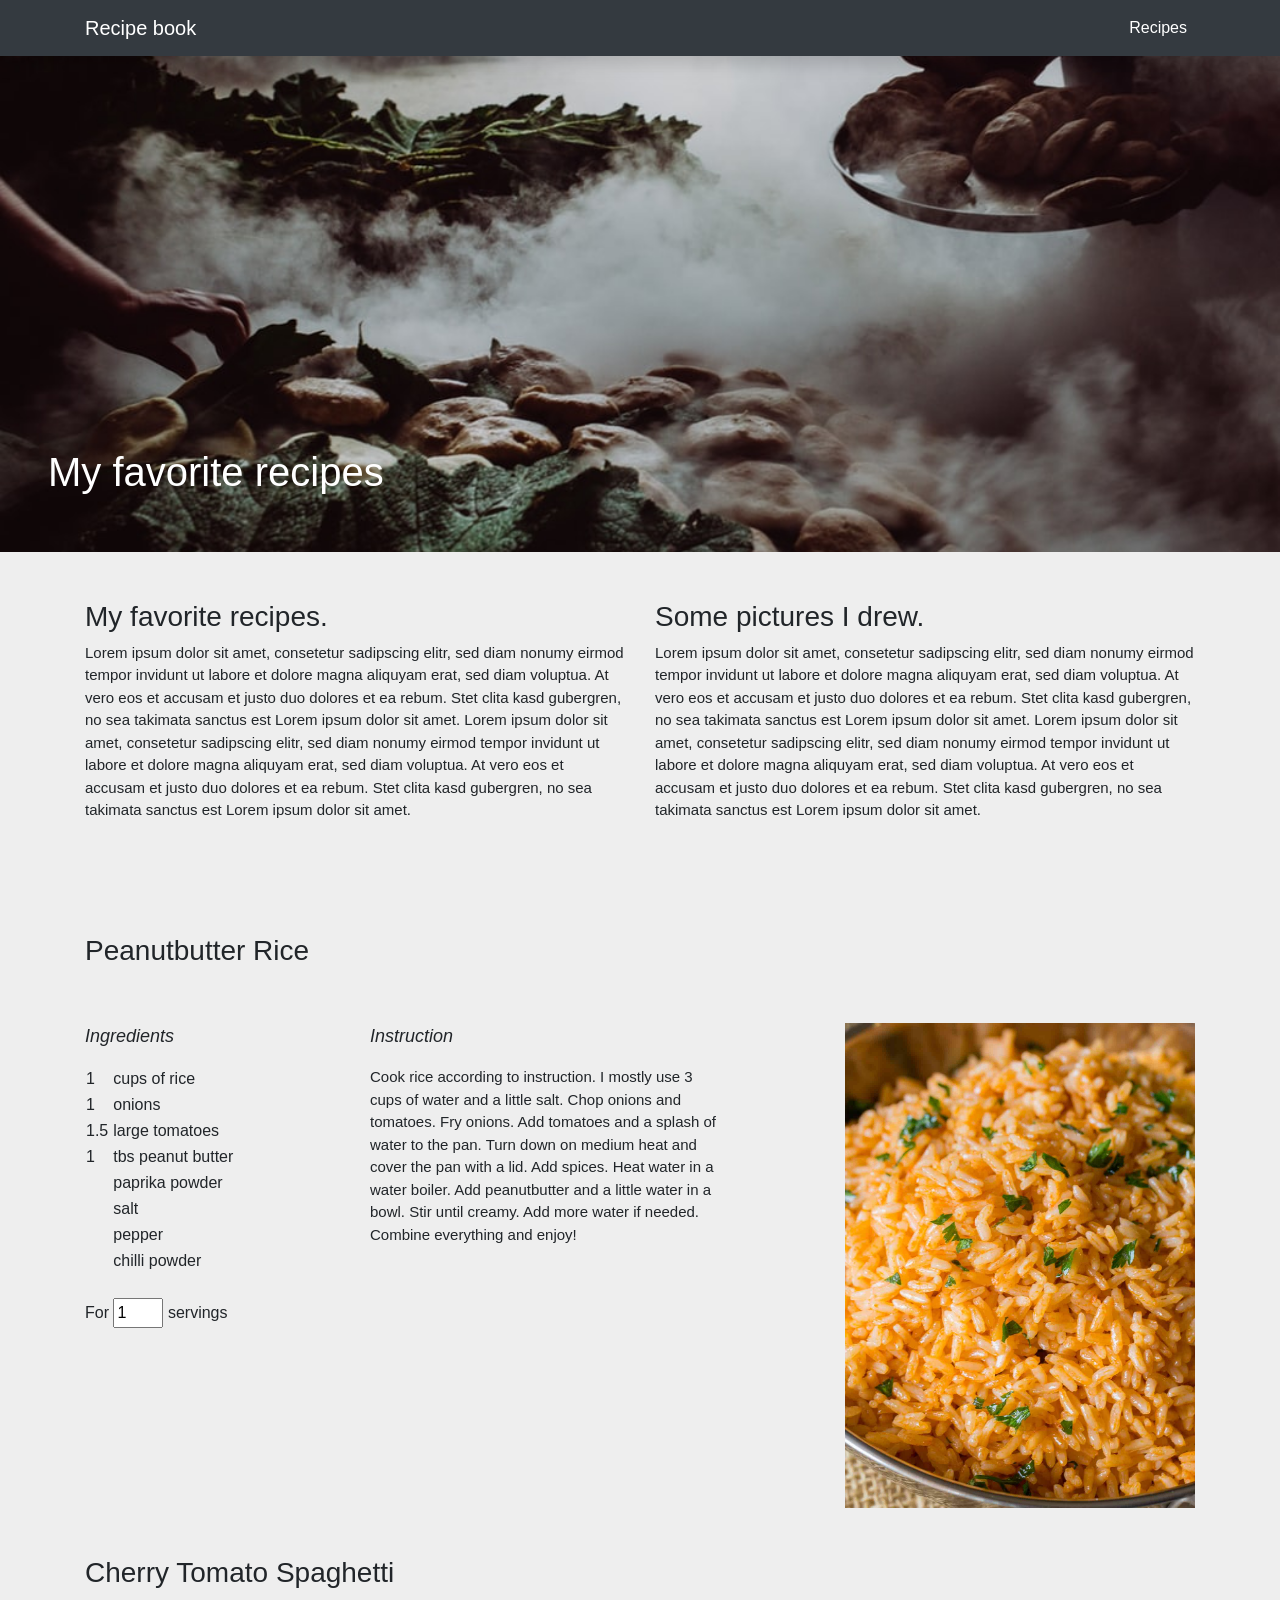
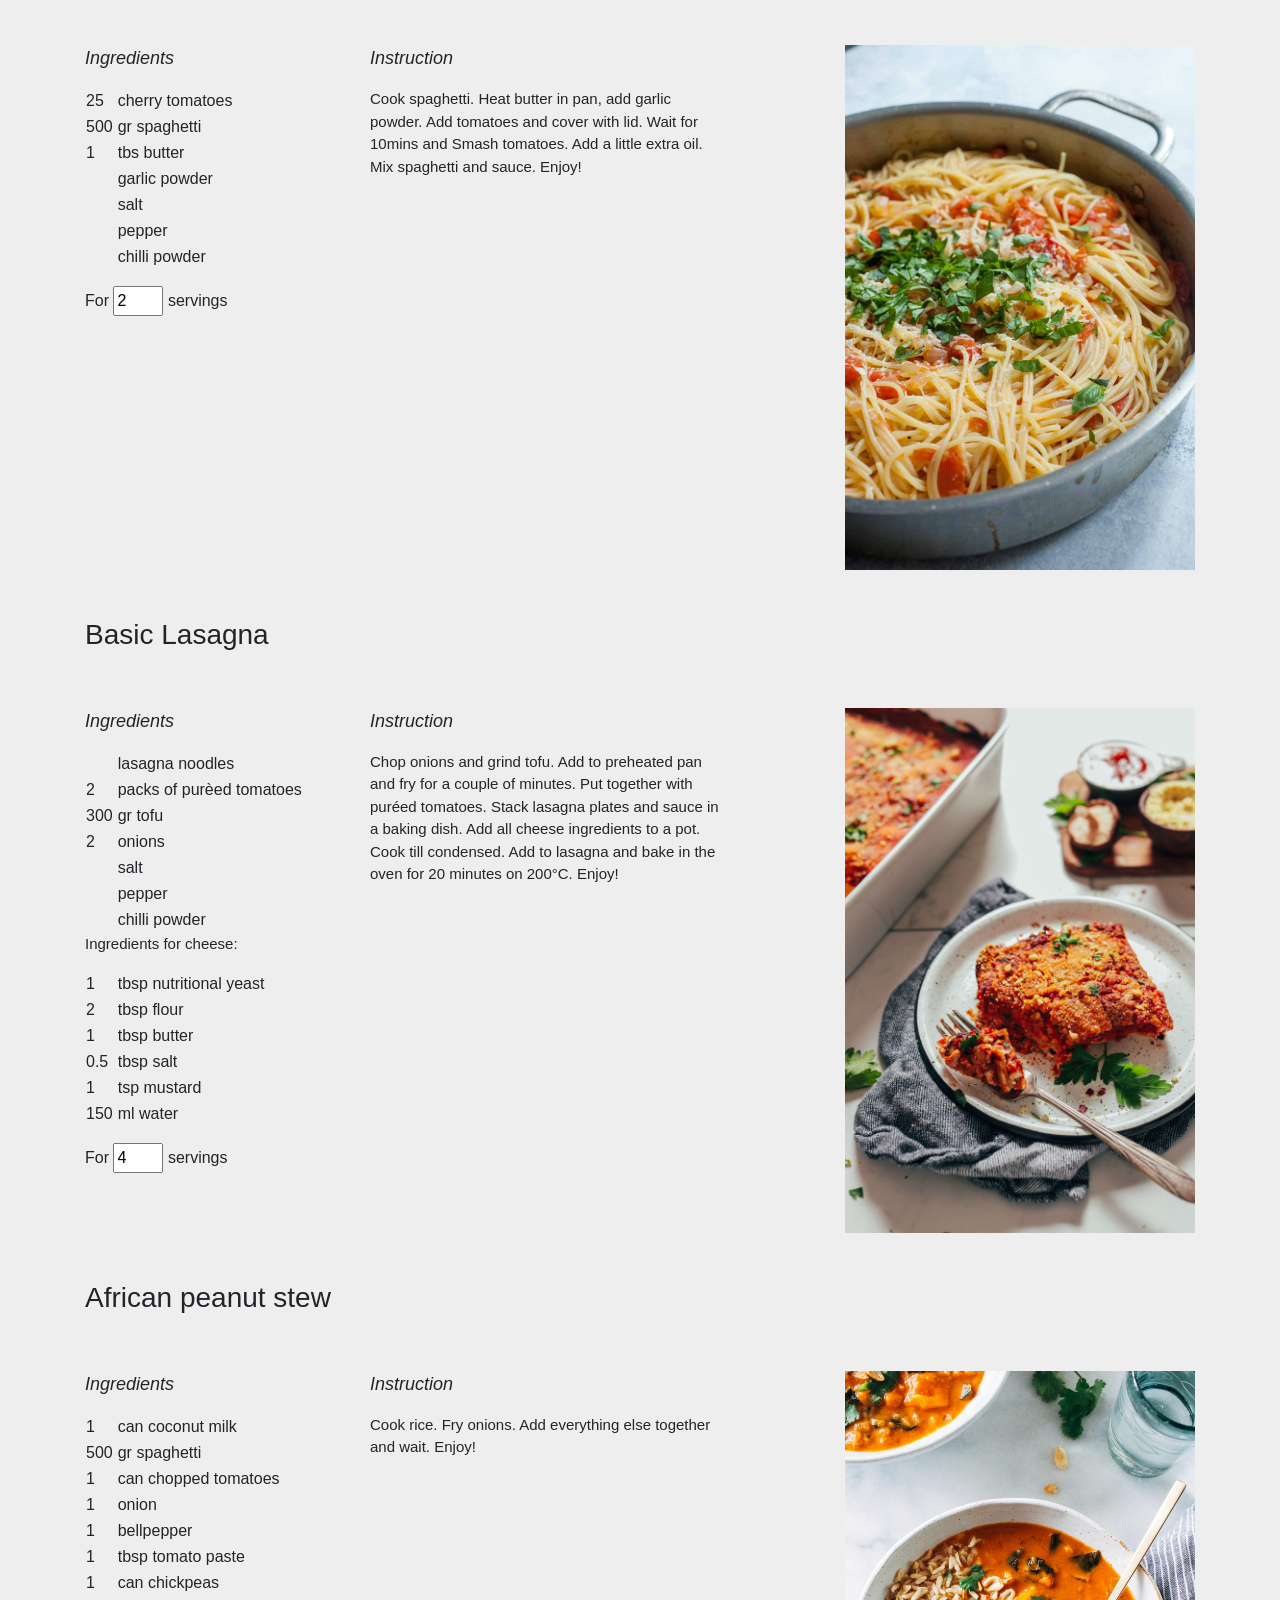
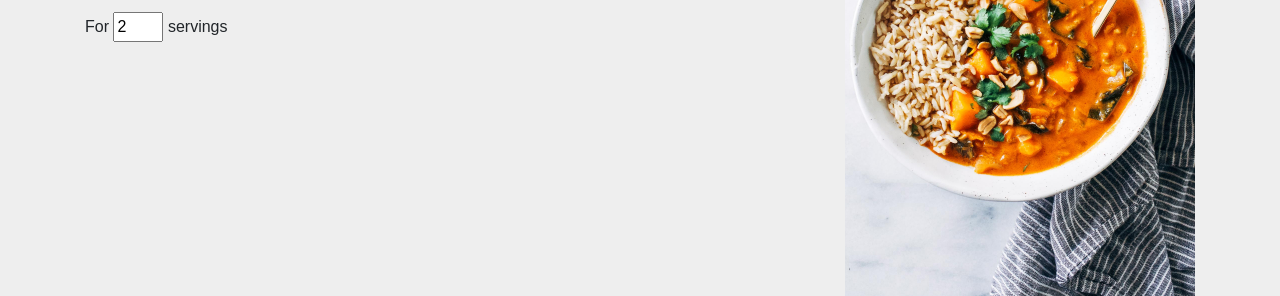
<file: Frontend/index.html>
<!DOCTYPE html>
<html>
<head>
	<!-- Required meta tags always come first -->
	<meta charset="utf-8">
	<meta name="viewport" content="width=device-width, initial-scale=1, shrink-to-fit=no">
	<meta http-equiv="x-ua-compatible" content="ie=edge">
	<!-- Bootstrap CSS -->
	<link rel="stylesheet" href="https://stackpath.bootstrapcdn.com/bootstrap/4.3.1/css/bootstrap.min.css" integrity="sha384-ggOyR0iXCbMQv3Xipma34MD+dH/1fQ784/j6cY/iJTQUOhcWr7x9JvoRxT2MZw1T" crossorigin="anonymous">
	
	<link rel="stylesheet" href="full-width-pics.css"/>
	<link rel="stylesheet" href="main.css"/>
</head>

<body>
		
	<!-- NAVIGATION BAR AND BURGER MENUE -->
	<nav class="navbar navbar-fixed-top navbar-dark bg-dark shadow navbar-expand-md">
		<div class="container">
			<a class="navbar-brand" href="#">Recipe book</a>
			<button class="navbar-toggler" type="button" data-toggle="collapse" data-target="#navbarSupportedContent" aria-controls="navbarSupportedContent" aria-expanded="false" aria-label="toggle navigation">
				<span class="navbar-toggler-icon"></span>
			</button>
			
			<div class="collapse navbar-collapse" id="navbarSupportedContent">
				<ul class="navbar-nav ml-auto">
					<li class="nav-item active">
						<a class="nav-link" href="#">Recipes<span class="sr-only">(current)</span></a>
					</li>
				</ul>
			</div>
		</div>
	</nav>
	
	<!-- HEADER IMAGE -->
	<header class="py-5 bg-image-full" style="background-image: url('Bilder/cooking.jpg');">
		<div class="row ml-5" style="height:400px">
			<h1 class="d-flex align-items-end" id="batch">My favorite recipes</h1>
		</div>
	</header>
	
	<!-- FIRST CONTENT -->
	<div class="container">
		<div class="row">
			<div class="col-xs-12 col-md-6 my-5">
				<h3>My favorite recipes.</h3>
				<p>Lorem ipsum dolor sit amet, consetetur sadipscing elitr, sed diam nonumy eirmod tempor invidunt ut labore et dolore magna aliquyam erat, sed diam voluptua. At vero eos et accusam et justo duo dolores et ea rebum. Stet clita kasd gubergren, no sea takimata sanctus est Lorem ipsum dolor sit amet. Lorem ipsum dolor sit amet, consetetur sadipscing elitr, sed diam nonumy eirmod tempor invidunt ut labore et dolore magna aliquyam erat, sed diam voluptua. At vero eos et accusam et justo duo dolores et ea rebum. Stet clita kasd gubergren, no sea takimata sanctus est Lorem ipsum dolor sit amet.</p>
			</div>
			<div class="col-xs-12 col-md-6 my-5">
				<h3>Some pictures I drew.</h3>
				<p>Lorem ipsum dolor sit amet, consetetur sadipscing elitr, sed diam nonumy eirmod tempor invidunt ut labore et dolore magna aliquyam erat, sed diam voluptua. At vero eos et accusam et justo duo dolores et ea rebum. Stet clita kasd gubergren, no sea takimata sanctus est Lorem ipsum dolor sit amet. Lorem ipsum dolor sit amet, consetetur sadipscing elitr, sed diam nonumy eirmod tempor invidunt ut labore et dolore magna aliquyam erat, sed diam voluptua. At vero eos et accusam et justo duo dolores et ea rebum. Stet clita kasd gubergren, no sea takimata sanctus est Lorem ipsum dolor sit amet.</p>
			</div>	
		</div>
	</div>
	
	<!-- COOKING CONTENT -->
	<div class="container">
		<div class="row">
			<div class="col my-5">
				<h3>Peanutbutter Rice</h3>
			</div>
		</div>
		<div class="row">
			<div class="col-xs-12 col-md-6 col-lg-3">
				<p id="ingredients">Ingredients</p>
				<table id="1">
					<tbody>
						<tr>
							<td class="pr-1" >1</td>
							<td> cups of rice</td>
						</tr>
						<tr>
							<td class="pr-1">1</td>
							<td> onions</td>
						</tr>
						<tr>
							<td class="pr-1">1.5</td>
							<td> large tomatoes</td>
						</tr>
						<tr>
							<td class="pr-1">1</td>
							<td> tbs peanut butter</td>
						</tr>
						<tr>
							<td class="pr-1"></td>
							<td> paprika powder</td>
						</tr>
						<tr>
							<td class="pr-1"></td>
							<td> salt</td>
						</tr>
						<tr>
							<td class="pr-1"></td>
							<td> pepper</td>
						</tr>
						<tr>
							<td class="pr-1"></td>
							<td> chilli powder</td>
						</tr>
					</tbody>
				</table>
				
				<form class="py-4">
					For <input type="number" id="number_field" value="1" onClick="calculate(1, number_field)"> servings</input>
				</form>				
			</div>
			<div class="col-md-6 col-lg-4">
				<p id="ingredients">Instruction</p>
				<p>Cook rice according to instruction. I mostly use 3 cups of water and a little salt. <break/> 
				Chop onions and tomatoes. Fry onions. Add tomatoes and a splash of water to the pan. Turn down on medium heat and cover the pan with a lid. Add spices.
				Heat water in a water boiler. Add peanutbutter and a little water in a bowl. Stir until creamy. Add more water if needed. Combine everything and enjoy!
				</p>
			</div>
			<div class="col-xs-12 col-lg-4 offset-lg-1">
				<img class="img-fluid max-width:100% height:auto" src="Bilder/peanut.jpg">
			</div>
		</div>
		
		<div class="row">
			<div class="col my-5 ">
				<h3>Cherry Tomato Spaghetti</h3>
			</div>
		</div>
		<div class="row">
			<div class="col-xs-12 col-md-6 col-lg-3">
				<p id="ingredients">Ingredients</p>
				<table id="2">
					<tbody>
						<tr>
							<td class="pr-1" >25</td>
							<td> cherry tomatoes</td>
						</tr>
						<tr>
							<td class="pr-1">500</td>
							<td> gr spaghetti</td>
						</tr>
						<tr>
							<td class="pr-1">1</td>
							<td> tbs butter</td>
						</tr>
						<tr>
							<td class="pr-1"></td>
							<td> garlic powder</td>
						</tr>
						<tr>
							<td class="pr-1"></td>
							<td> salt</td>
						</tr>
						<tr>
							<td class="pr-1"></td>
							<td> pepper</td>
						</tr>
						<tr>
							<td class="pr-1"></td>
							<td> chilli powder</td>
						</tr>
					</tbody>
				</table>
				<form class="py-3">
					For <input type="number" id="number_field" value="2" onClick="calculate(2, number_field)"> servings</input>
				</form>				
			</div>
			<div class="col-md-6 col-lg-4">
				<p id="ingredients">Instruction</p>
				<p>Cook spaghetti. Heat butter in pan, add garlic powder. Add tomatoes and cover with lid. Wait for 10mins and Smash tomatoes. Add a little extra oil. Mix spaghetti and sauce. Enjoy!</p>
			</div>
			<div class="col-xs-12 col-lg-4 offset-lg-1">
				<img class="img-fluid max-width:100% height:auto" src="Bilder/Cherry.jpg">
			</div>
		</div>
		
		<div class="row">
			<div class="col my-5 ">
				<h3>Basic Lasagna</h3>
			</div>
		</div>
		<div class="row">
			<div class="col-xs-12 col-md-6 col-lg-3">
				<p id="ingredients">Ingredients</p>
				<table id="3">
					<tbody>
						<tr>
							<td class="pr-1" ></td>
							<td> lasagna noodles</td>
						</tr>
						<tr>
							<td class="pr-1">2</td>
							<td> packs of purèed tomatoes</td>
						</tr>
						<tr>
							<td class="pr-1">300</td>
							<td> gr tofu</td>
						</tr>
						<tr>
							<td class="pr-1">2</td>
							<td> onions</td>
						</tr>
						<tr>
							<td class="pr-1"></td>
							<td> salt</td>
						</tr>
						<tr>
							<td class="pr-1"></td>
							<td> pepper</td>
						</tr>
						<tr>
							<td class="pr-1"></td>
							<td> chilli powder</td>
						</tr>
					</tbody>
				</table>
				<p>Ingredients for cheese:</p>
				<table id="4">
					<tbody>
						<tr>
							<td class="pr-1" >1</td>
							<td> tbsp nutritional yeast</td>
						</tr>
						<tr>
							<td class="pr-1">2</td>
							<td> tbsp flour</td>
						</tr>
						<tr>
							<td class="pr-1">1</td>
							<td> tbsp butter</td>
						</tr>
						<tr>
							<td class="pr-1">0.5</td>
							<td> tbsp salt</td>
						</tr>
						<tr>
							<td class="pr-1">1</td>
							<td> tsp mustard</td>
						</tr>
						<tr>
							<td class="pr-1">150</td>
							<td> ml water</td>
						</tr>
					</tbody>
				</table>
				<form class="py-3">
					For <input type="number" id="number_field" value="4"  onClick="calculate(3, number_field)"> servings</input>
				</form>				
			</div>
			<div class="col-md-6 col-lg-4">
				<p id="ingredients">Instruction</p>
				<p>Chop onions and grind tofu. Add to preheated pan and fry for a couple of minutes. Put together with puréed tomatoes. Stack lasagna plates and sauce in a baking dish. Add all cheese ingredients to a pot. Cook till condensed. Add to lasagna and bake in the oven for 20 minutes on 200°C. Enjoy!</p>
			</div>
			<div class="col-xs-12 col-lg-4 offset-lg-1">
				<img class="img-fluid max-width:100% height:auto" src="Bilder/lasagna.jpg">
			</div>
		</div>
		
		<div class="row">
			<div class="col my-5 ">
				<h3>African peanut stew</h3>
			</div>
		</div>
		<div class="row">
			<div class="col-xs-12 col-md-6 col-lg-3">
				<p id="ingredients">Ingredients</p>
				<table id="2">
					<tbody>
						<tr>
							<td class="pr-1" >1</td>
							<td> can coconut milk</td>
						</tr>
						<tr>
							<td class="pr-1">500</td>
							<td> gr spaghetti</td>
						</tr>
						<tr>
							<td class="pr-1">1</td>
							<td> can chopped tomatoes</td>
						</tr>
						<tr>
							<td class="pr-1">1</td>
							<td> onion</td>
						</tr>
						<tr>
							<td class="pr-1">1</td>
							<td> bellpepper</td>
						</tr>
						<tr>
							<td class="pr-1">1</td>
							<td> tbsp tomato paste</td>
						</tr>
						<tr>
							<td class="pr-1">1</td>
							<td> can chickpeas</td>
						</tr>
					</tbody>
				</table>
				<form class="py-3">
					For <input type="number" id="number_field" value="2"  onClick="calculate(4, number_field)"> servings</input>
				</form>				
			</div>
			<div class="col-md-6 col-lg-4">
				<p id="ingredients">Instruction</p>
				<p>Cook rice. Fry onions. Add everything else together and wait. Enjoy!</p>
			</div>
			<div class="col-xs-12 col-lg-4 offset-lg-1">
				<img class="img-fluid max-width:100% height:auto" src="Bilder/african.jpg">
			</div>
		</div>
	</div>

	
	<!-- jQuery first, then Bootstrap JS. -->
	<script src="https://code.jquery.com/jquery-3.3.1.slim.min.js"></script>
	<script src="https://cdnjs.cloudflare.com/ajax/libs/popper.js/1.14.7/umd/popper.min.js"></script>
	<script src="https://stackpath.bootstrapcdn.com/bootstrap/4.3.1/js/bootstrap.min.js"></script>
	<script src="calculate.js"></script>
</body>
</html>
</file>
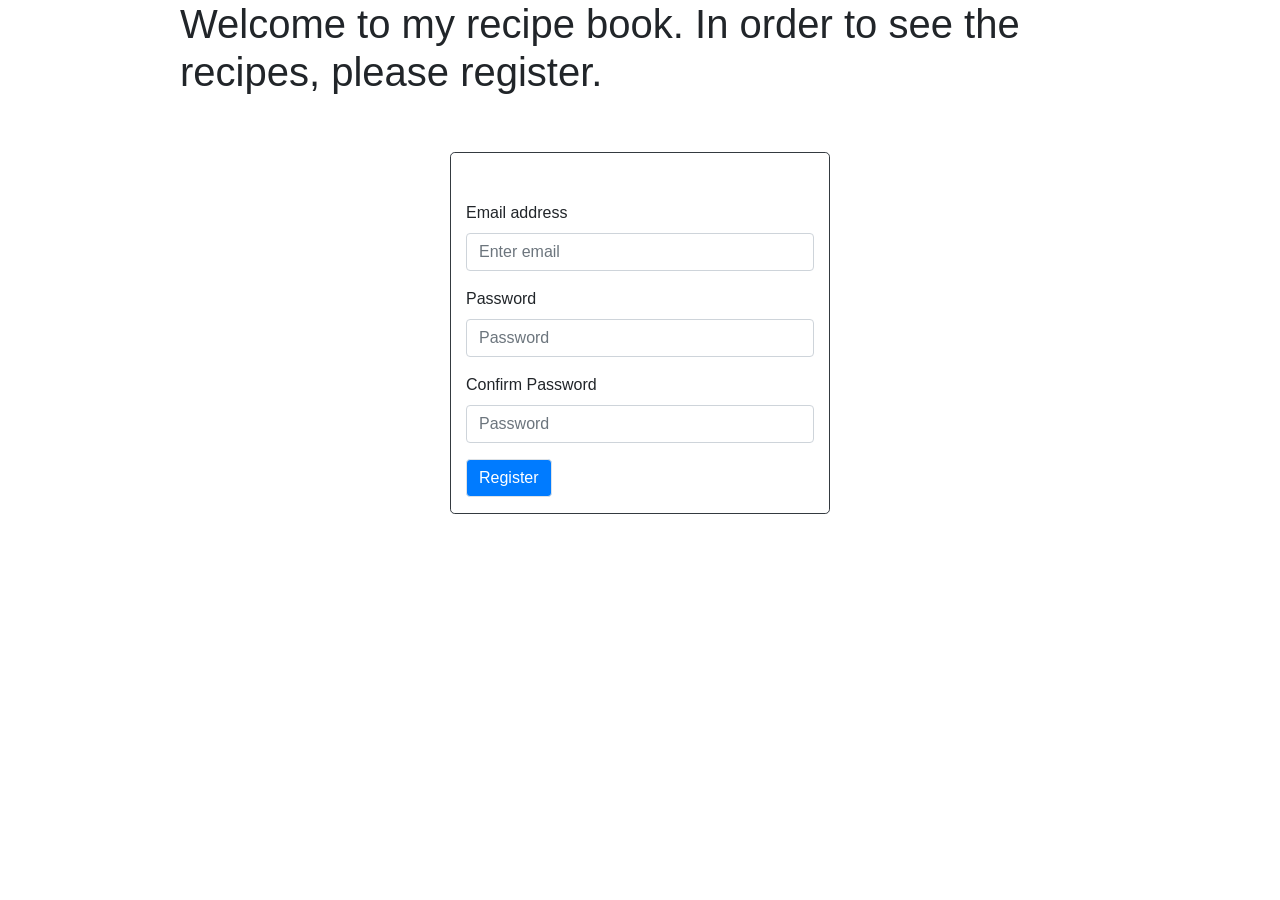
<file: register.html>
<!DOCTYPE html>
<html>
<head>
	<!-- Required meta tags always come first -->
	<meta charset="utf-8">
	<meta name="viewport" content="width=device-width, initial-scale=1, shrink-to-fit=no">
	<meta http-equiv="x-ua-compatible" content="ie=edge">
	<!-- Bootstrap CSS -->
	<link rel="stylesheet" href="https://stackpath.bootstrapcdn.com/bootstrap/4.3.1/css/bootstrap.min.css" integrity="sha384-ggOyR0iXCbMQv3Xipma34MD+dH/1fQ784/j6cY/iJTQUOhcWr7x9JvoRxT2MZw1T" crossorigin="anonymous">
	
	<link rel="stylesheet" href="Frontend/full-width-pics.css"/>
</head>
<body>
	<div class="container">
		<div class="row">
			<div class="col-10 offset-1">
				<h1> Welcome to my recipe book. In order to see the recipes, please register.</h1>
			</div>
		</div>
		<div class="row">
			<div class="col-md-4 offset-md-4 pt-5 mt-5 border border-dark rounded-lg">
				<form>
				  <div class="form-group">
					<label for="exampleInputEmail1">Email address</label>
					<input type="email" class="form-control" id="exampleInputEmail1" aria-describedby="emailHelp" placeholder="Enter email">
				  </div>
				  <div class="form-group">
					<label for="exampleInputPassword1">Password</label>
					<input type="password" class="form-control" id="exampleInputPassword1" placeholder="Password">
				  </div>
				  <div class="form-group">
					<label for="exampleInputPassword1">Confirm Password</label>
					<input type="password" class="form-control" id="exampleInputPassword1" placeholder="Password">
				  </div>
				  <a href="/Frontend/index.html" class="btn btn-primary border">Register</a>
				</form>
				<p/>
			</div>
		</div>
	</div>

	<!-- jQuery first, then Bootstrap JS. -->
		<script src="https://code.jquery.com/jquery-3.3.1.slim.min.js"></script>
		<script src="https://cdnjs.cloudflare.com/ajax/libs/popper.js/1.14.7/umd/popper.min.js"></script>
		<script src="https://stackpath.bootstrapcdn.com/bootstrap/4.3.1/js/bootstrap.min.js"></script>
</body>
</html>
</file>
<file: Frontend/full-width-pics.css>
.bg-image-full {
	background: no-repeat center center scroll;
	-webkit-background-size: cover;
	-moz-background-size: cover;
	background-size: cover;
	-o-background-size: cover;
}
</file>
<file: Frontend/main.css>
p {
	font-size: 15px;
}

#batch {
	color: #FFF;
	
}

body {
	background-color: #eee;
}

#ingredients {
	font-style: italic;
	font-size: 18px;
}

#number_field {
	width: 50px;
</file>
